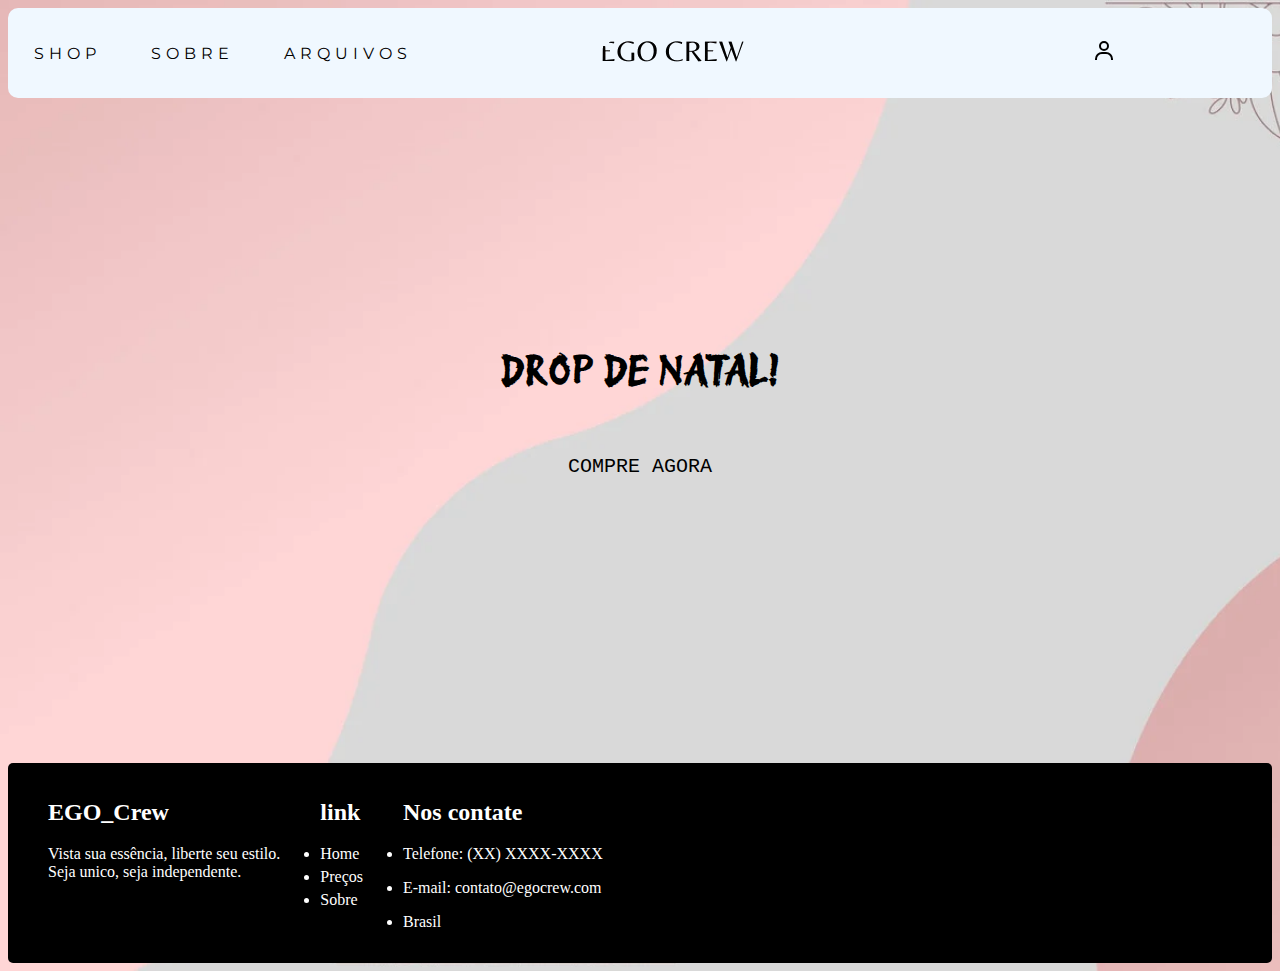
<file: index.html>
<!DOCTYPE html>
<html lang="pt-br">
<head>
    <meta charset="UTF-8">
    <meta name="viewport" content="width=device-width, initial-scale=1.0">
 
    <link rel="preconnect" href="https://fonts.googleapis.com">
<link rel="preconnect" href="https://fonts.gstatic.com" crossorigin>
<link href="https://fonts.googleapis.com/css2?family=Dancing+Script:wght@400..700&family=Montserrat:ital,wght@0,100..900;1,100..900&family=Protest+Revolution&display=swap" rel="stylesheet">
<link rel="stylesheet" href="assets/css/backstyle.css">
<link rel="stylesheet" href="assets/css/style.css">
<link rel="stylesheet" href="assets/css/style.css">  
<title>EGO CREW</title>
</head>
<body>
    <div class="fontemontserrat"></div>
    <header>
        <div class="header_body">
             <nav>
                <div class="menu">
                    <ul class="nav_list">
                    <li>
                        <a class="black" href="shop.html">SHOP</a>
                    </li>
                    <li>
                        <a class="black" href="sobre.html">SOBRE</a>
                    </li>
                    <li>
                        <a class="black" href="arquivos.html">ARQUIVOS</a>
                    </li>
                </ul>
                </div>
                    <div class="header_logo">
                        <a href="index.html">
                            <img src="assets/img/ego_logo.png" alt="">
                        </a>
                   
                    </div>
                    <div class="header_login">
                        <li>
                            <a href="login.html">
                                <img src="[data-uri]"/>
                            </a>
                        </li> 
                      </div>
                    </div>
                </div>
            </nav>
        </div>
    </header>
    <section>
        <div class="section_body">
            <br><b>DROP DE NATAL!</b>
            <a href="shop.html">
            <br><button class="button">
                COMPRE AGORA
            </button>
        </a>
           </div>
        </div>
    </section>
    <footer>
        <div class="container">
            <ul>
                <h2>EGO_Crew</h2>
                <p>Vista sua essência, liberte seu estilo.<br> 
                    Seja unico, seja independente.<br>
                </p>
                <div class="redes_sociais">
                    <i class='bx bxl-facebook-square' style='color:#ffffff'></i>
                    <i class='bx bxl-instagram' style='color:#ffffff'></i>  
                    <i class='bx bxl-twitter' style='color:#ffffff'></i>
                </div>
            </ul>
        
            <ul>
                <h2>link</h2>
                <li><a href="#">Home</a></li>
                <li><a href="shop.html">Preços</a></li>
                <li><a href="sobre.html">Sobre</a></li>
            </ul>
            <ul>
                <h2>Nos contate</h2>
              <li>
                <p>Telefone: (XX) XXXX-XXXX</p>
              </li>
              <li>
                <p>E-mail: contato@egocrew.com</p>
              </li>
              <li>
                <p>Brasil</p>
              </li>
            </ul>
        </div>
        </footer>
</body>
</html>
</file>
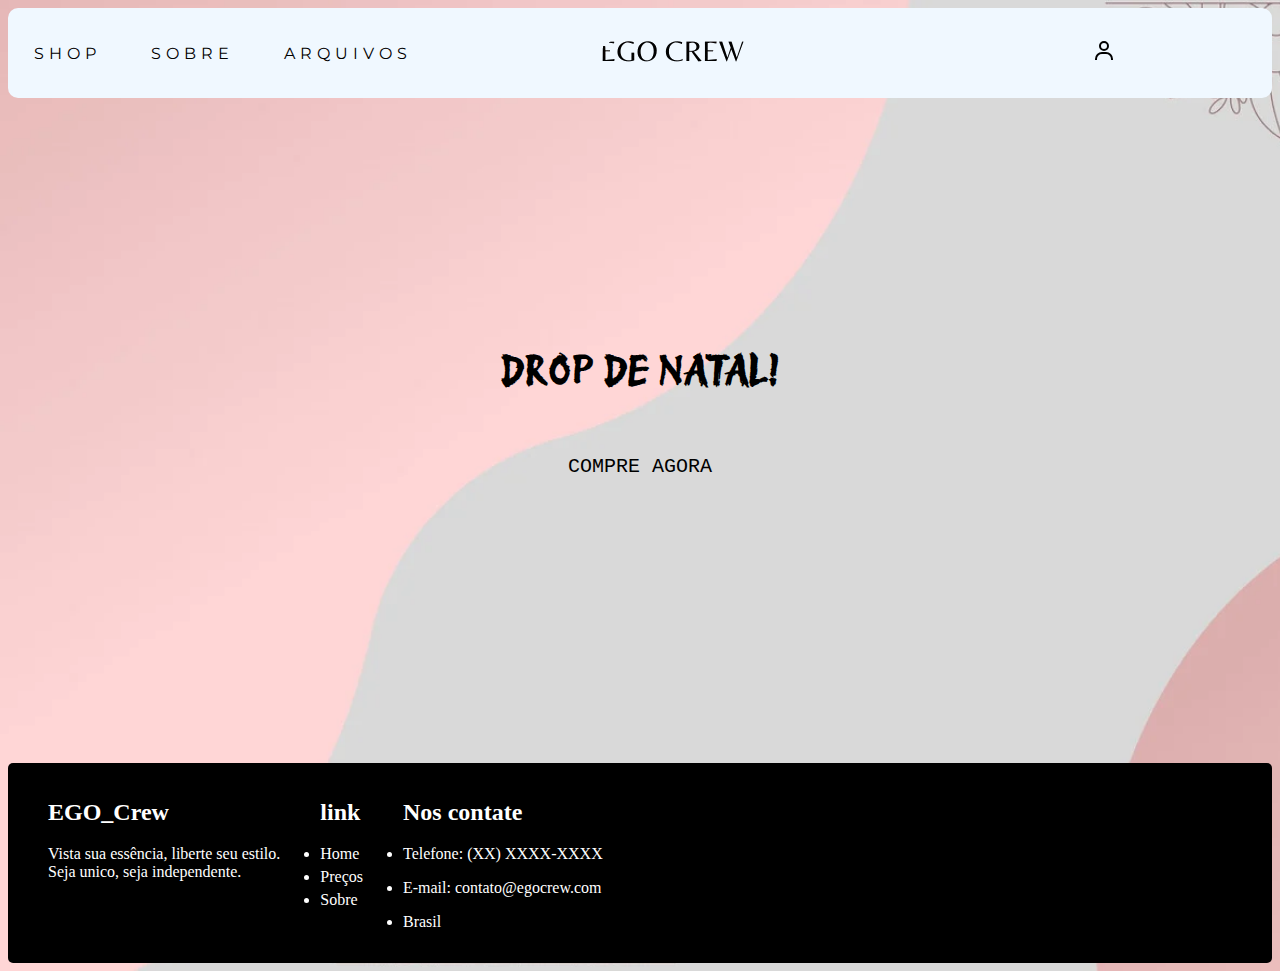
<file: assets/html/index.html>
<!DOCTYPE html>
<html lang="pt-br">
<head>
    <meta charset="UTF-8">
    <meta name="viewport" content="width=device-width, initial-scale=1.0">
    <link rel="stylesheet" href="/assets/css/style.css">
    <link rel="preconnect" href="https://fonts.googleapis.com">
<link rel="preconnect" href="https://fonts.gstatic.com" crossorigin>
<link href="https://fonts.googleapis.com/css2?family=Dancing+Script:wght@400..700&family=Montserrat:ital,wght@0,100..900;1,100..900&family=Protest+Revolution&display=swap" rel="stylesheet">
<link rel="stylesheet" href="/assets/css/backstyle.css">    
<title>EGO CREW</title>
</head>
<body>
    <div class="fontemontserrat"></div>
    <header>
        <div class="header_body">
             <nav>
                <div class="menu">
                    <ul class="nav_list">
                    <li>
                        <a class="black" href="shop.html">SHOP</a>
                    </li>
                    <li>
                        <a class="black" href="sobre.html">SOBRE</a>
                    </li>
                    <li>
                        <a class="black" href="arquivos.html">ARQUIVOS</a>
                    </li>
                </ul>
                </div>
                    <div class="header_logo">
                        <a href="index.html">
                            <img src="/assets/img/img_shop/ego_logo.png" alt="">
                        </a>
                   
                    </div>
                    <div class="header_login">
                        <li>
                            <a href="login.html">
                                <img src="[data-uri]"/>
                            </a>
                        </li> 
                      </div>
                    </div>
                </div>
            </nav>
        </div>
    </header>
    <section>
        <div class="section_body">
            <br><b>DROP DE NATAL!</b>
            <a href="/assets/html/shop.html">
            <br><button class="button">
                COMPRE AGORA
            </button>
        </a>
           </div>
        </div>
    </section>
    <footer>
        <div class="container">
            <ul>
                <h2>EGO_Crew</h2>
                <p>Vista sua essência, liberte seu estilo.<br> 
                    Seja unico, seja independente.<br>
                </p>
                <div class="redes_sociais">
                    <i class='bx bxl-facebook-square' style='color:#ffffff'></i>
                    <i class='bx bxl-instagram' style='color:#ffffff'></i>  
                    <i class='bx bxl-twitter' style='color:#ffffff'></i>
                </div>
            </ul>
        
            <ul>
                <h2>link</h2>
                <li><a href="/assets/html/index.html">Home</a></li>
                <li><a href="/assets/html/shop.html">Preços</a></li>
                <li><a href="/assets/html/sobre.html">Sobre</a></li>
            </ul>
            <ul>
                <h2>Nos contate</h2>
              <li>
                <p>Telefone: (XX) XXXX-XXXX</p>
              </li>
              <li>
                <p>E-mail: contato@egocrew.com</p>
              </li>
              <li>
                <p>Brasil</p>
              </li>
            </ul>
        </div>
        </footer>
</body>
</html>
</file>
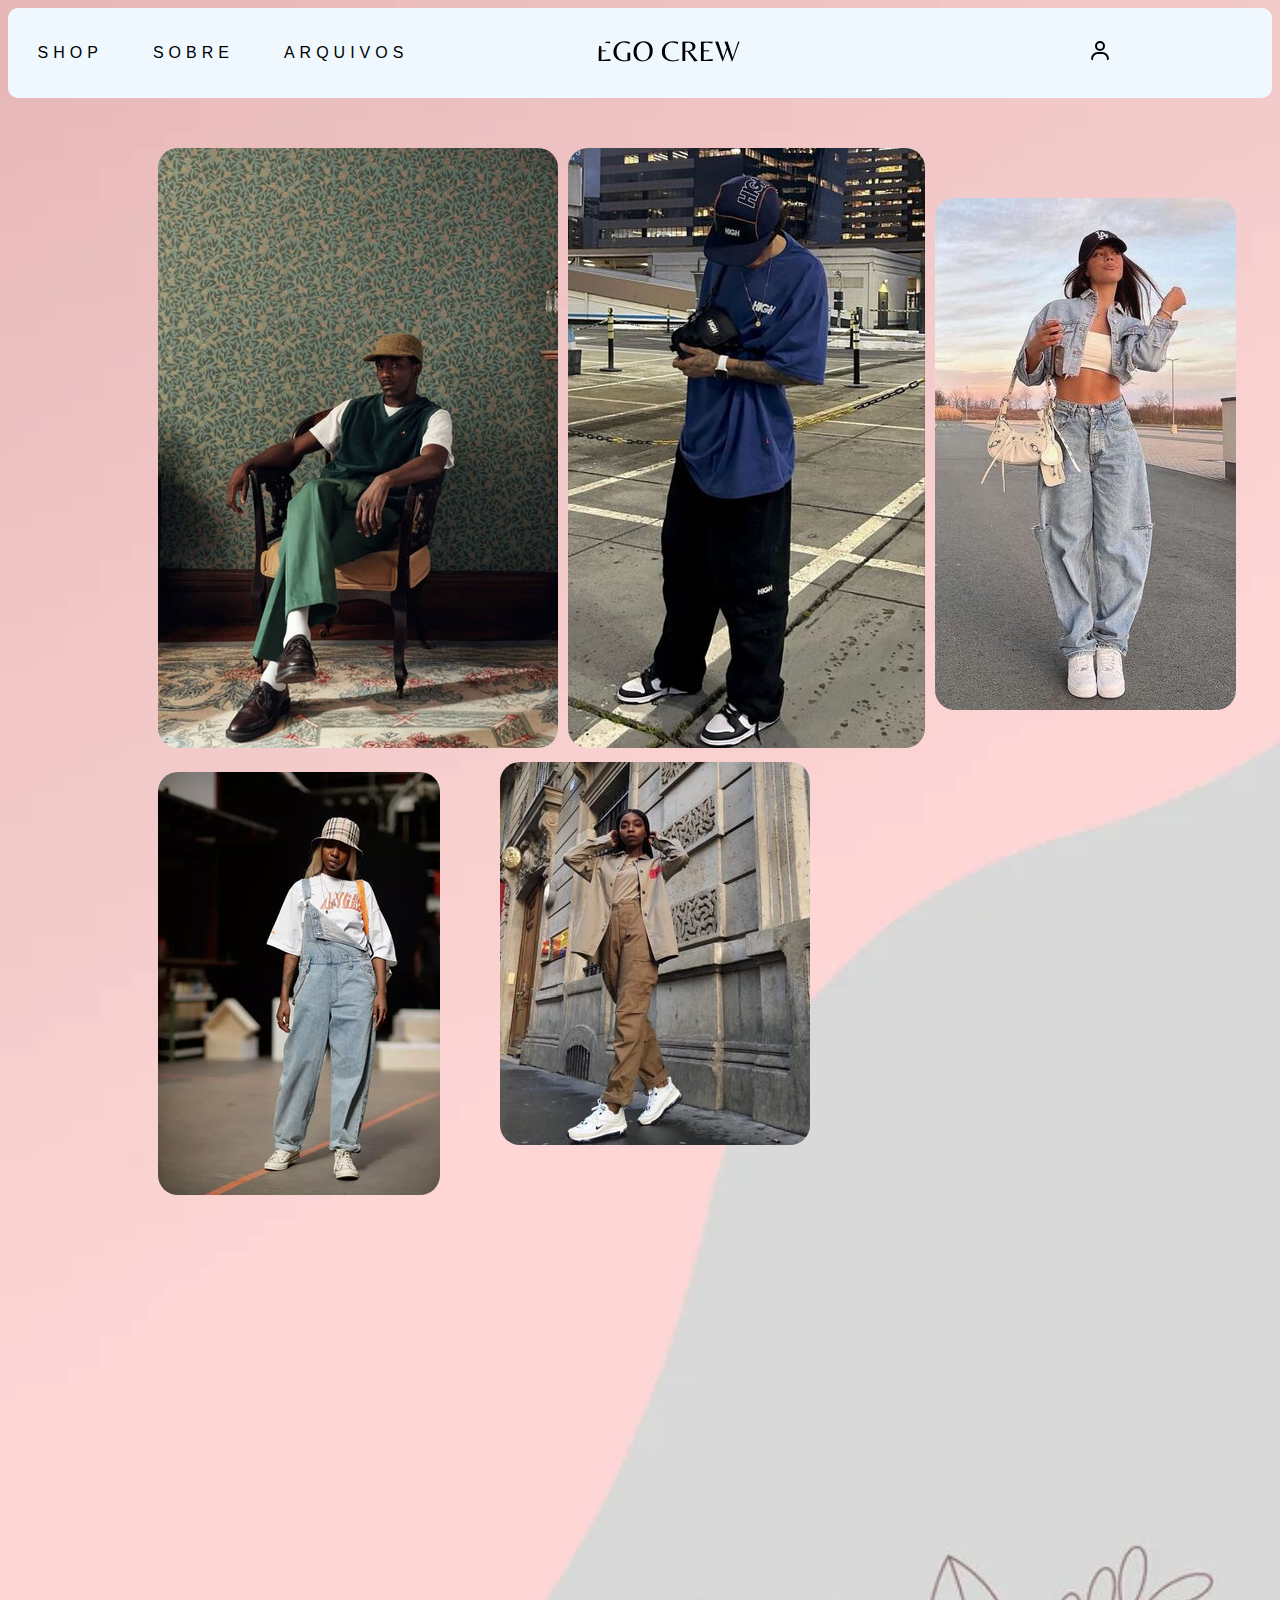
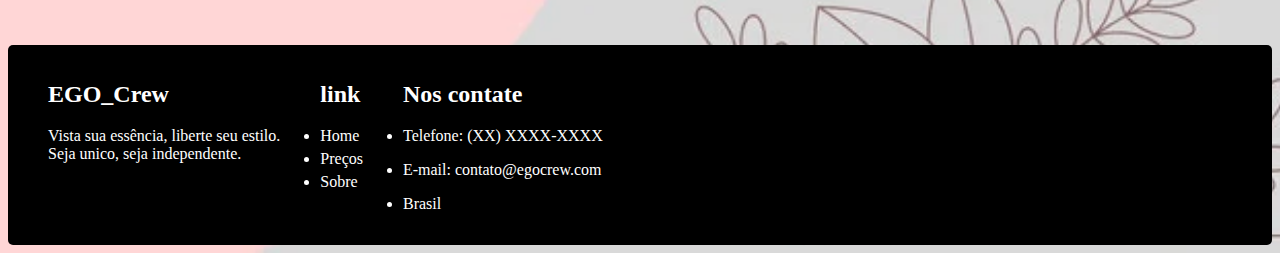
<file: arquivos.html>
<!DOCTYPE html>
<html lang="pt-br">
<head>
    <meta charset="UTF-8">
    <meta name="viewport" content="width=device-width, initial-scale=1.0">
    <title>Arquivos - EGO</title>
 <link rel="stylesheet" href="assets/css/personalizacao_sobre.css">
 <link rel="stylesheet" href="assets/css/style_arquivos.css">
 <link rel="stylesheet" href="assets/css/style.css">
    <link rel="preconnect" href="https://fonts.googleapis.com">
<link rel="preconnect" href="https://fonts.gstatic.com" crossorigin>
<link href="https://fonts.googleapis.com/css2?family=Bokor&display=swap" rel="stylesheet">
<link rel="stylesheet" href="assets/css/backstyle.css">
<link rel="stylesheet" href="assets/css/style.css"> 
<link rel="stylesheet" href="assets/css/backstyle.css">
</head>
<body>
    <div class="fontemontserrat"></div>
    <header>
        <div class="header_body">
             <nav>
                <div class="menu">
                    <ul class="nav_list">
                    <li>
                        <a class="black" href="shop.html">SHOP</a>
                    </li>
                    <li>
                        <a class="black" href="sobre.html">SOBRE</a>
                    </li>
                    <li>
                        <a class="black" href="arquivos.html">ARQUIVOS</a>
                    </li>
                </ul>
                </div>
                    <div class="header_logo">
                        <a href="index.html">
                            <img src="assets/img/ego_logo.png" alt="">
                        </a>
                   
                    </div>
                    <div class="header_login">
                        <li>
                            <a href="login.html">
                                <img src="[data-uri]"/>
                            </a>
                        </li>
                    </div>
                </div>
            </nav>
        </div>
    </header>
    <section>
        <div class="arquivos_img">  
            <li id="arquivos_modelo1">
                <div id="texto_um">EGO CREW "24 DROP</div> 
                <img src="assets/img/img_redimensionadas/modelo1.jpg" alt="Modelo 1">  
            </li>
            <li id="arquivos_modelo2">
                <div id="texto_dois">EGO CREW "24 DROP</div> 
                <img src="assets/img/img_redimensionadas/modelo2.jpg" alt="Modelo 2">
            </li>
            <li id="arquivos_modelo3">
                <div id="texto_tres">EGO CREW "24 DROP</div> 
                <img src="assets/img/img_redimensionadas/modelo7.jpg" alt="Modelo 3">
            </li>
            <li id="arquivos_modelo4">
                <div id="texto_quatro">EGO CREW "24 DROP</div> 
                <img src="assets/img/img_redimensionadas/modelo3.jpg" alt="Modelo 4">
            </li>
            <li id="arquivos_modelo5">
                <div id="texto_cinco">EGO CREW "24 DROP</div> 
                <img src="assets/img/img_redimensionadas/modelo4.jpeg" alt="Modelo 5">
            </li>
        </div>

    </section>
    <footer>
        <div class="container">
            <ul>
                <h2>EGO_Crew</h2>
                <p>Vista sua essência, liberte seu estilo.<br> 
                    Seja unico, seja independente.<br>
                </p>
                <div class="redes_sociais">
                    <i class='bx bxl-facebook-square' style='color:#ffffff'></i>
                    <i class='bx bxl-instagram' style='color:#ffffff'></i>  
                    <i class='bx bxl-twitter' style='color:#ffffff'></i>
                </div>
            </ul>
        
            <ul>
                <h2>link</h2>
                <li><a href="/index.html">Home</a></li>
                <li><a href="/shop.html">Preços</a></li>
                <li><a href="/sobre.html">Sobre</a></li>
            </ul>
            <ul>
                <h2>Nos contate</h2>
              <li>
                <p>Telefone: (XX) XXXX-XXXX</p>
              </li>
              <li>
                <p>E-mail: contato@egocrew.com</p>
              </li>
              <li>
                <p>Brasil</p>
              </li>
            </ul>
        </div>
        </footer>
   
</body>
</html>
</file>
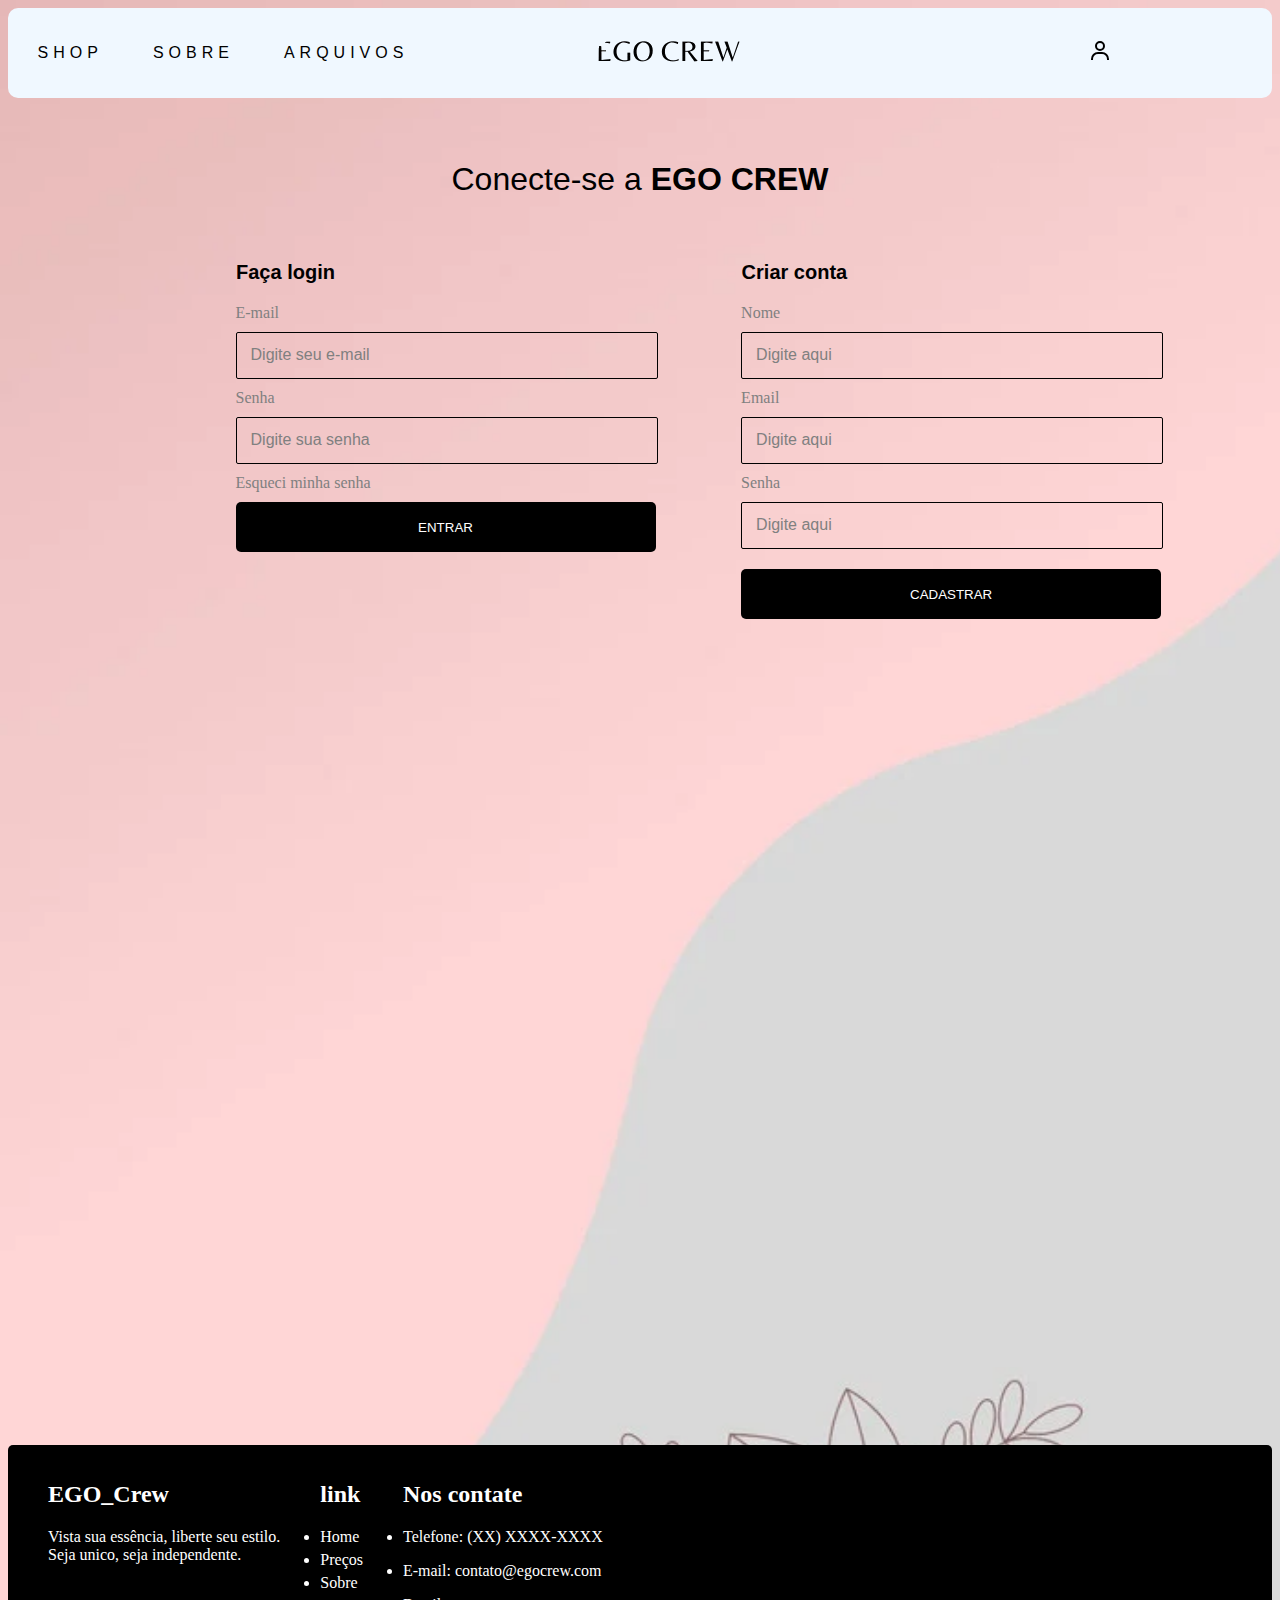
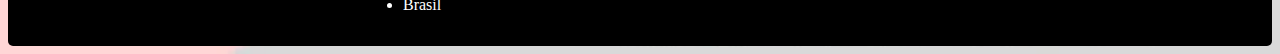
<file: login.html>
<!DOCTYPE html>
<html lang="pt-br">
<head>
    <meta charset="UTF-8">
    <meta name="viewport" content="width=device-width, initial-scale=1.0">
    <title>Entrar - EGO</title>
    <link rel="stylesheet" href="assets/css/backstyle.css">
    <link rel="stylesheet" href="assets/css/style.css">
    <link rel="stylesheet" href="assets/css/loginstyle.css">
</head>

<body>
    <div class="fontemontserrat"></div>
    <header>
        <div class="header_body">
            <nav>
                <div class="menu">
                    <ul class="nav_list">
                        <li>
                            <a class="black" href="shop.html">SHOP</a>
                        </li>
                        <li>
                            <a class="black" href="sobre.html">SOBRE</a>
                        </li>
                        <li>
                            <a class="black" href="arquivos.html">ARQUIVOS</a>
                        </li>
                    </ul>
                </div>
                <div class="header_logo">
                    <a href="index.html">
                        <img src="assets/img/ego_logo.png" alt="">
                    </a>

                </div>
                <div class="header_login">
                    <li>
                        <a href="login.html">
                            <img
                                src="[data-uri]" />
                        </a>
                    </li>
                </div>
        </div>
        </nav>
        </div>
    </header>
    <section>
        <div class="h2_text">
            <p>Conecte-se a <b>EGO CREW</b></p>
        </div>
        <div class="login_body">
            <div class="login_box">
                <p>Faça login</p>
                <form action="">
                    <!--E-mail Input-->
                    <label for="E-mail">E-mail</label>
                    <input type="email" placeholder="Digite seu e-mail" required id="e-mail">
                    <!--Password Input-->
                    <label for="password">Senha</label>
                    <input type="password" placeholder="Digite sua senha" required id="password">
                    <div class="forgot_password">
                        <a href="#">Esqueci minha senha</a>
                    </div>
                    <!--Button-->
                    <div class="login_button">
                        <button>
                            ENTRAR
                        </button>
                    </div>
                </form>
            </div>
        </div>
        <div class="register_body">
            <div class="register_box">
                <p>Criar conta</p>
                <div class="register_name">
                    <label for="Name">Nome</label>
                    <input type="text" placeholder="Digite aqui" required id="Name">
                </div>
                <div class="register_email_password">
                    <label for="Email">Email</label>
                    <input type="email" placeholder="Digite aqui" required id="Email">
                    <label for="password">Senha</label>
                    <input type="password" placeholder="Digite aqui" required id="password">
                </div>
                <div class="register_button">
                    <button>
                        CADASTRAR
                    </button>
                </div>
            </div>
        </div>
    </section>
    <footer>
        <div class="container">
            <ul>
                <h2>EGO_Crew</h2>
                <p>Vista sua essência, liberte seu estilo.<br> 
                    Seja unico, seja independente.<br>
                </p>
                <div class="redes_sociais">
                    <i class='bx bxl-facebook-square' style='color:#ffffff'></i>
                    <i class='bx bxl-instagram' style='color:#ffffff'></i>  
                    <i class='bx bxl-twitter' style='color:#ffffff'></i>
                </div>
            </ul>
        
            <ul>
                <h2>link</h2>
                <li><a href="/index.html">Home</a></li>
                <li><a href="/shop.html">Preços</a></li>
                <li><a href="/sobre.html">Sobre</a></li>
            </ul>
            <ul>
                <h2>Nos contate</h2>
              <li>
                <p>Telefone: (XX) XXXX-XXXX</p>
              </li>
              <li>
                <p>E-mail: contato@egocrew.com</p>
              </li>
              <li>
                <p>Brasil</p>
              </li>
            </ul>
        </div>
        </footer>
   
</body>

</html>
</file>
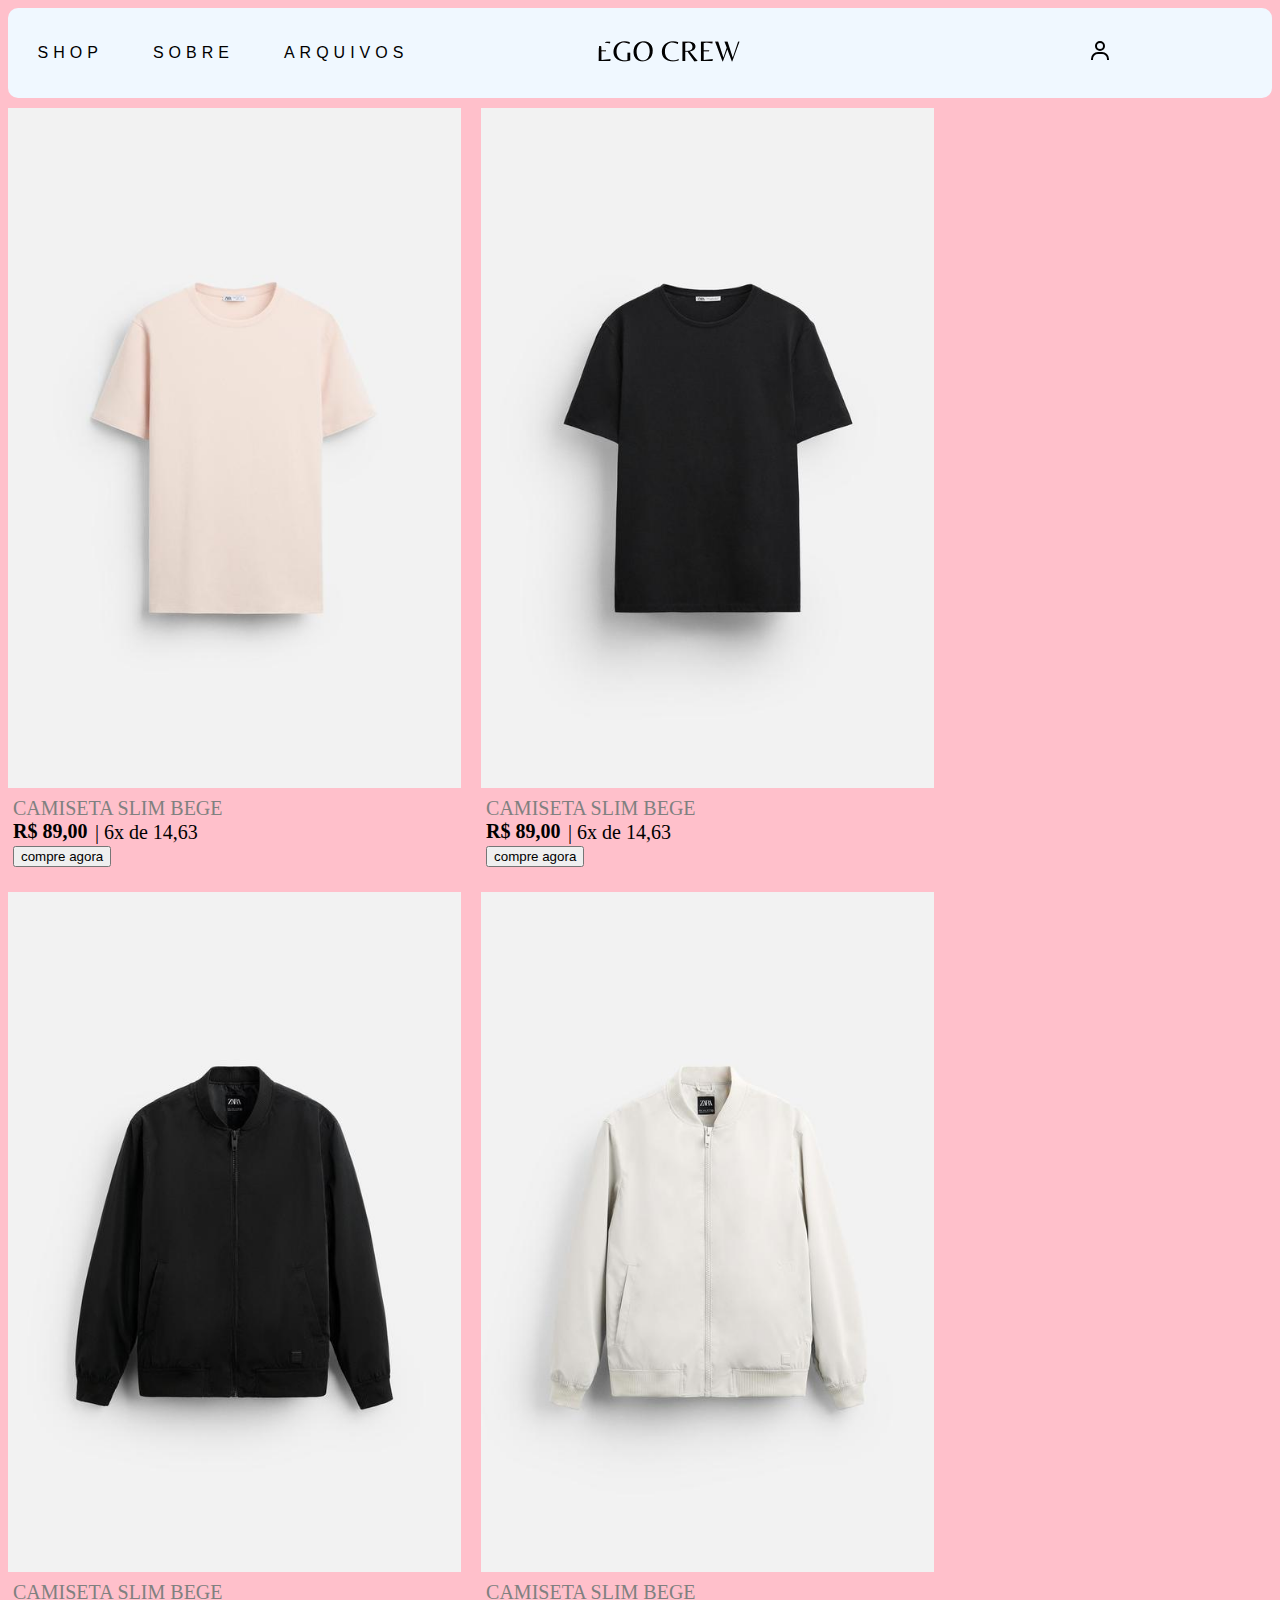
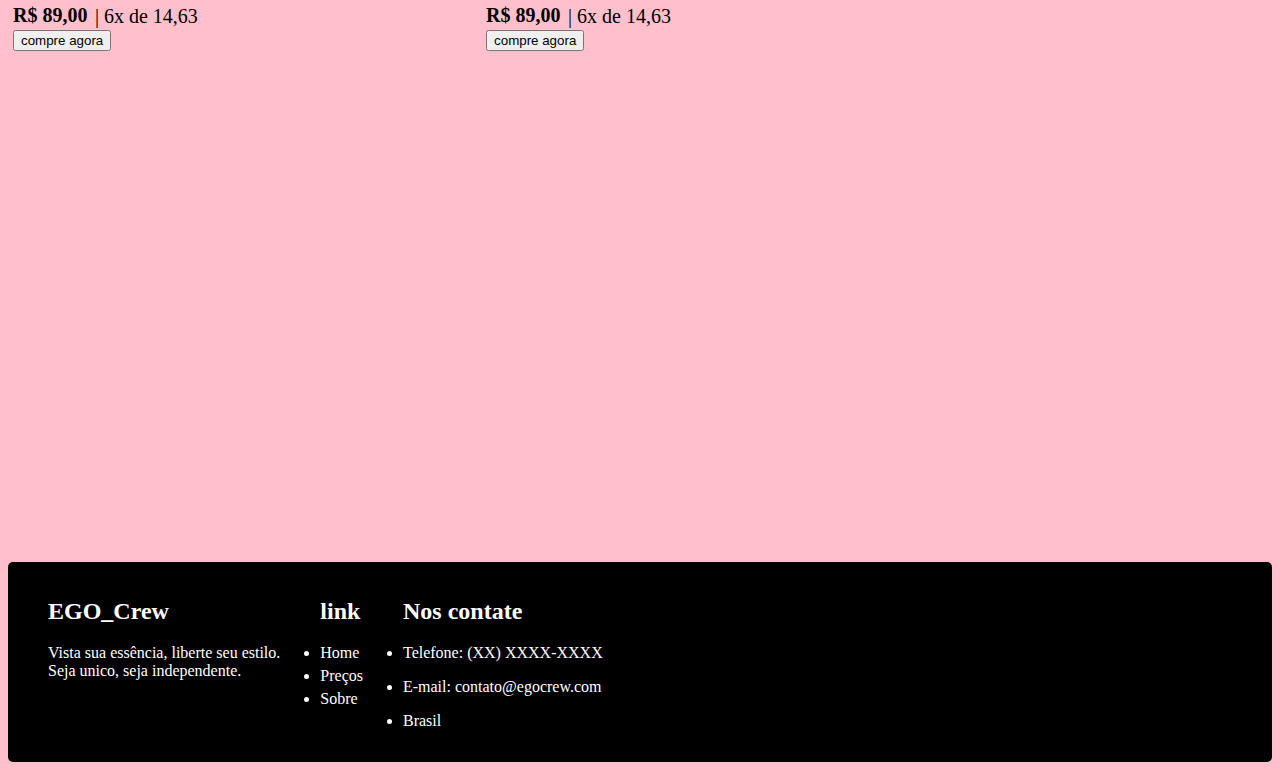
<file: shop.html>
<!DOCTYPE html>
<html lang="pt-br">

<head>
    <meta charset="UTF-8">
    <meta name="viewport" content="width=device-width, initial-scale=1.0">
    <title>SHOP - EGO </title>
    <link rel="stylesheet" href="assets/css/style.css">
    <link rel="stylesheet" href="assets/css/shopstyle.css">
    <script src="script.js"></script>
</head>
<body>
    <div class="fontemontserrat"></div>
    <header>
        <div class="header_body">
             <nav>
                <div class="menu">
                    <ul class="nav_list">
                    <li>
                        <a class="black" href="shop.html">SHOP</a>
                    </li>
                    <li>
                        <a class="black" href="sobre.html">SOBRE</a>
                    </li>
                    <li>
                        <a class="black" href="arquivos.html">ARQUIVOS</a>
                    </li>
                </ul>
                </div>
                    <div class="header_logo">
                        <a href="index.html">
                            <img src="assets/img/ego_logo.png" alt="">
                        </a>
                   
                    </div>
                    <div class="header_login">
                        <li>
                            <a href="login.html">
                                <img src="[data-uri]"/>
                            </a>
                        </li>
                    </div>
                </div>
            </nav>
        </div>
    </header>
    <section>
        <div class="shop_body">
            <div class="shop_shirt">
                <a href="shop.html"><img src="assets/img/img_shop/camiseta1bege.jpg" alt="#"></a>
                <div class="shirt_information">
                    <a href="">CAMISETA SLIM BEGE</a><br>
                    
                    <B id="juros">R$ 89,00  </B>
                    <br><button onclick="erro()">compre agora</button>
                </div>
            </div>
            <div class="shop_shirt">
                <a href="shop.html"><img src="assets/img/img_shop/camiseta1preta.jpg" alt="#"></a>
                <div class="shirt_information">
                    <a href="">CAMISETA SLIM BEGE</a><br>
                    <B id="juros">R$ 89,00  </B>
                    <br><button onclick="erro()">compre agora</button>
                </div>
            </div>
            <div class="shop_shirt">
                <a href="shop.html"><img src="assets/img/img_shop/casaco1preto.jpg" alt="#"></a>
                <div class="shirt_information">
                    <a href="">CAMISETA SLIM BEGE</a><br>
                    <B id="juros">R$ 89,00  </B>
                    <br><button onclick="erro()">compre agora</button>
                </div>
            </div>
            <div class="shop_shirt">
                <a href="shop.html"><img src="assets/img/img_shop/casaco1branco.jpg" alt="#"></a>
                <div class="shirt_information">
                    <a href="">CAMISETA SLIM BEGE</a><br>
                    <B id="juros">R$ 89,00  </B>
                    <br><button onclick="erro()">compre agora</button>
                </div>
            </div>
        </div>

    </section>

    <footer>
        <div class="container">
            <ul>
                <h2>EGO_Crew</h2>
                <p>Vista sua essência, liberte seu estilo.<br> 
                    Seja unico, seja independente.<br>
                </p>
                <div class="redes_sociais">
                    <i class='bx bxl-facebook-square' style='color:#ffffff'></i>
                    <i class='bx bxl-instagram' style='color:#ffffff'></i>  
                    <i class='bx bxl-twitter' style='color:#ffffff'></i>
                </div>
            </ul>
        
            <ul>
                <h2>link</h2>
                <li><a href="/index.html">Home</a></li>
                <li><a href="/shop.html">Preços</a></li>
                <li><a href="/sobre.html">Sobre</a></li>
            </ul>
            <ul>
                <h2>Nos contate</h2>
              <li>
                <p>Telefone: (XX) XXXX-XXXX</p>
              </li>
              <li>
                <p>E-mail: contato@egocrew.com</p>
              </li>
              <li>
                <p>Brasil</p>
              </li>
            </ul>
        </div>
        </footer>
</file>
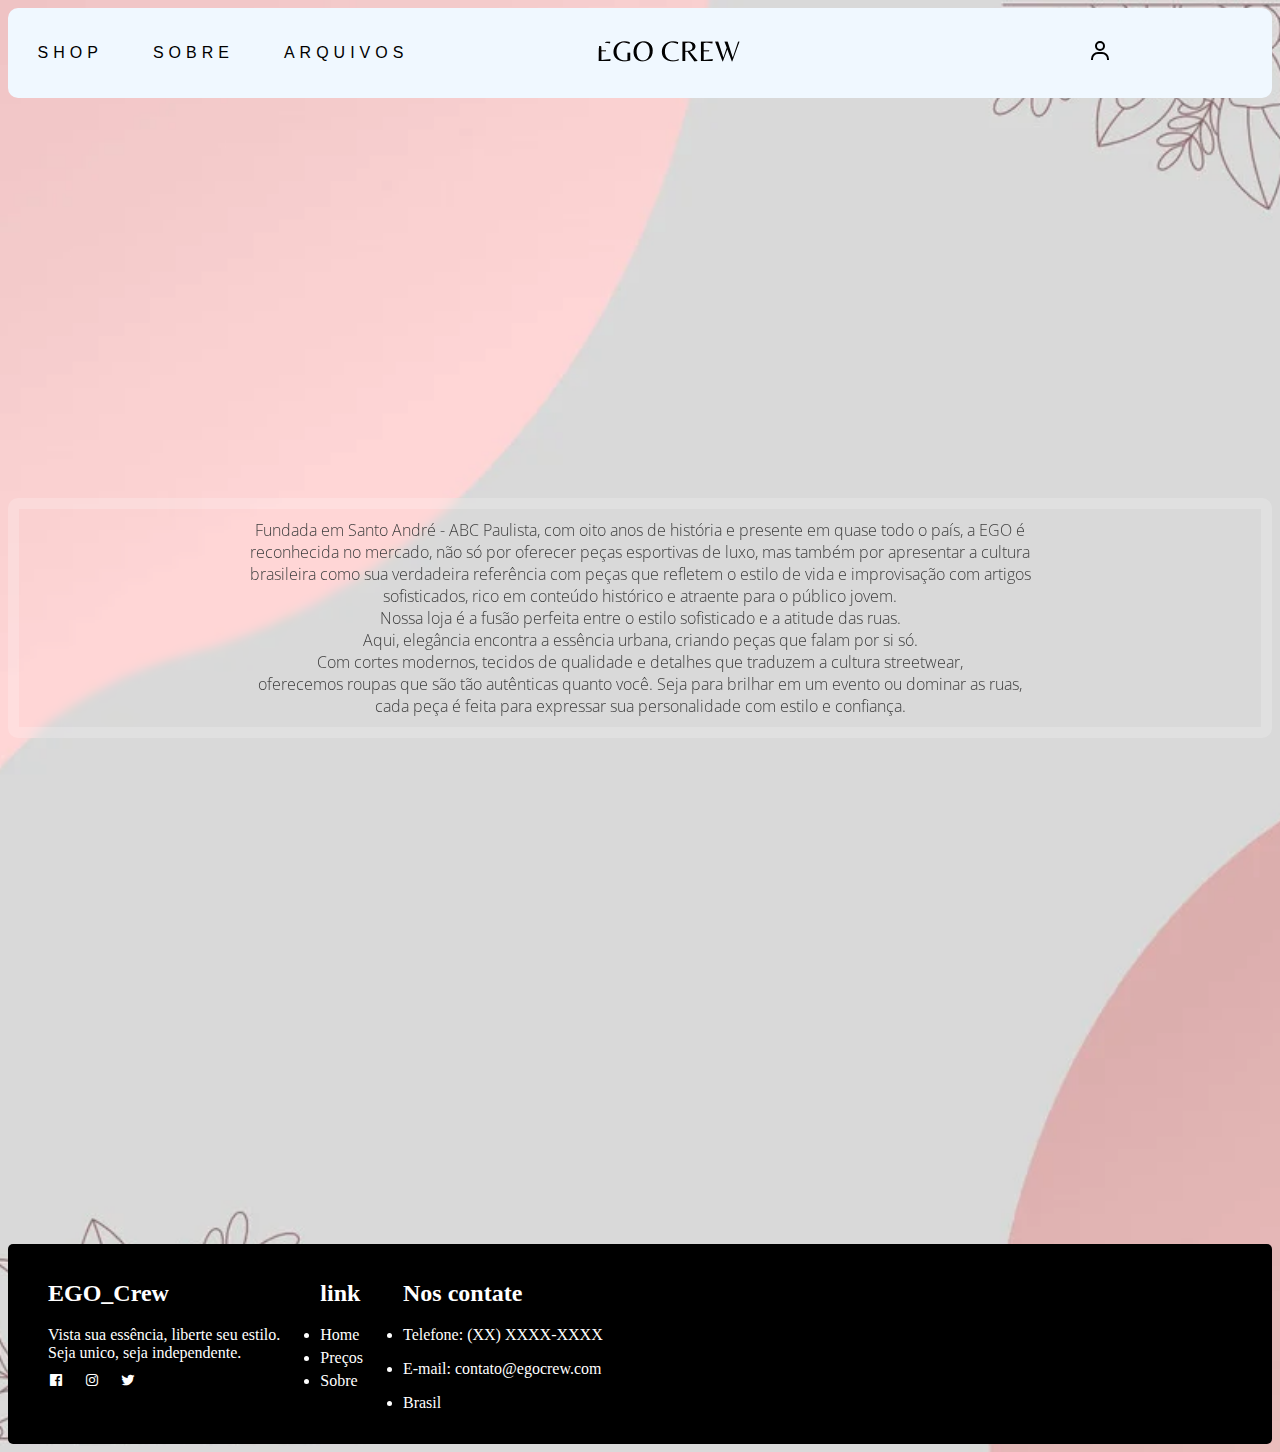
<file: sobre.html>
<!DOCTYPE html>
<html lang="en">
<head>
    <meta charset="UTF-8">
    <meta name="viewport" content="width=device-width, initial-scale=1.0">
    <title>Sobre a EGO</title>
 
<link rel="preconnect" href="https://fonts.gstatic.com" crossorigin>
<link href="https://fonts.googleapis.com/css2?family=Open+Sans:ital,wght@0,300..800;1,300..800&display=swap" rel="stylesheet">
<link href='https://unpkg.com/boxicons@2.1.4/css/boxicons.min.css' rel='stylesheet'>
<link rel="stylesheet" href="assets/css/backstyle.css">
<link rel="stylesheet" href="assets/css/style.css">
<link rel="stylesheet" href="assets/css/personalizacao_sobre.css"> 
</head>
<body>
    <div class="fontemontserrat"></div>
    <header>
        <div class="header_body">
             <nav>
                <div class="menu">
                    <ul class="nav_list">
                    <li>
                        <a class="black" href="shop.html">SHOP</a>
                    </li>
                    <li>
                        <a class="black" href="sobre.html">SOBRE</a>
                    </li>
                    <li>
                        <a class="black" href="arquivos.html">ARQUIVOS</a>
                    </li>
                </ul>
                </div>
                    <div class="header_logo">
                        <a href="index.html">
                            <img src="assets/img/ego_logo.png" alt="">
                        </a>
                   
                    </div>
                    <div class="header_login">
                        <li>
                            <a href="login.html">
                                <img src="[data-uri]"/>
                            </a>
                        </li>
                    </div>
                </div>
            </nav>
        </div>
    </header>
    <section>
    </section>
        <section>
            <p class="texto_sobre">

                Fundada em Santo André - ABC Paulista, com oito anos de história e presente em quase todo o país, a EGO é <br>
                reconhecida no mercado, não só por oferecer peças esportivas de luxo, mas também por apresentar a cultura <br> 
                brasileira como sua verdadeira referência com peças que refletem o estilo de vida e improvisação com artigos <br>
                sofisticados, rico em conteúdo histórico e atraente para o público jovem.<br>
                Nossa loja é a fusão perfeita entre o estilo sofisticado e a atitude das ruas.<br>
                Aqui, elegância encontra a essência urbana, criando peças que falam por si só.<br>
                Com cortes modernos, tecidos de qualidade e detalhes que traduzem a cultura streetwear,<br>
                oferecemos roupas que são tão autênticas quanto você. Seja para brilhar em um evento ou dominar as ruas,<br>
                cada peça é feita para expressar sua personalidade com estilo e confiança.<br> 
        </div>
        </section>
        <footer>
            <div class="container">
                <ul>
                    <h2>EGO_Crew</h2>
                    <p>Vista sua essência, liberte seu estilo.<br> 
                        Seja unico, seja independente.<br>
                    </p>
                    <div class="redes_sociais">
                        <i class='bx bxl-facebook-square' style='color:#ffffff'></i>
                        <i class='bx bxl-instagram' style='color:#ffffff'></i>  
                        <i class='bx bxl-twitter' style='color:#ffffff'></i>
                    </div>
                </ul>
            
                <ul>
                    <h2>link</h2>
                    <li><a href="#">Home</a></li>
                    <li><a href="#">Preços</a></li>
                    <li><a href="sobre.html">Sobre</a></li>
                </ul>
               
                <ul>
                    <h2>Nos contate</h2>
                  <li>
                    <p>Telefone: (XX) XXXX-XXXX</p>
                  </li>
                  <li>
                    <p>E-mail: contato@egocrew.com</p>
                  </li>
                  <li>
                    <p>Brasil</p>
                  </li>
                </ul>
            </div>
            </footer>
</body>
</html>
</file>
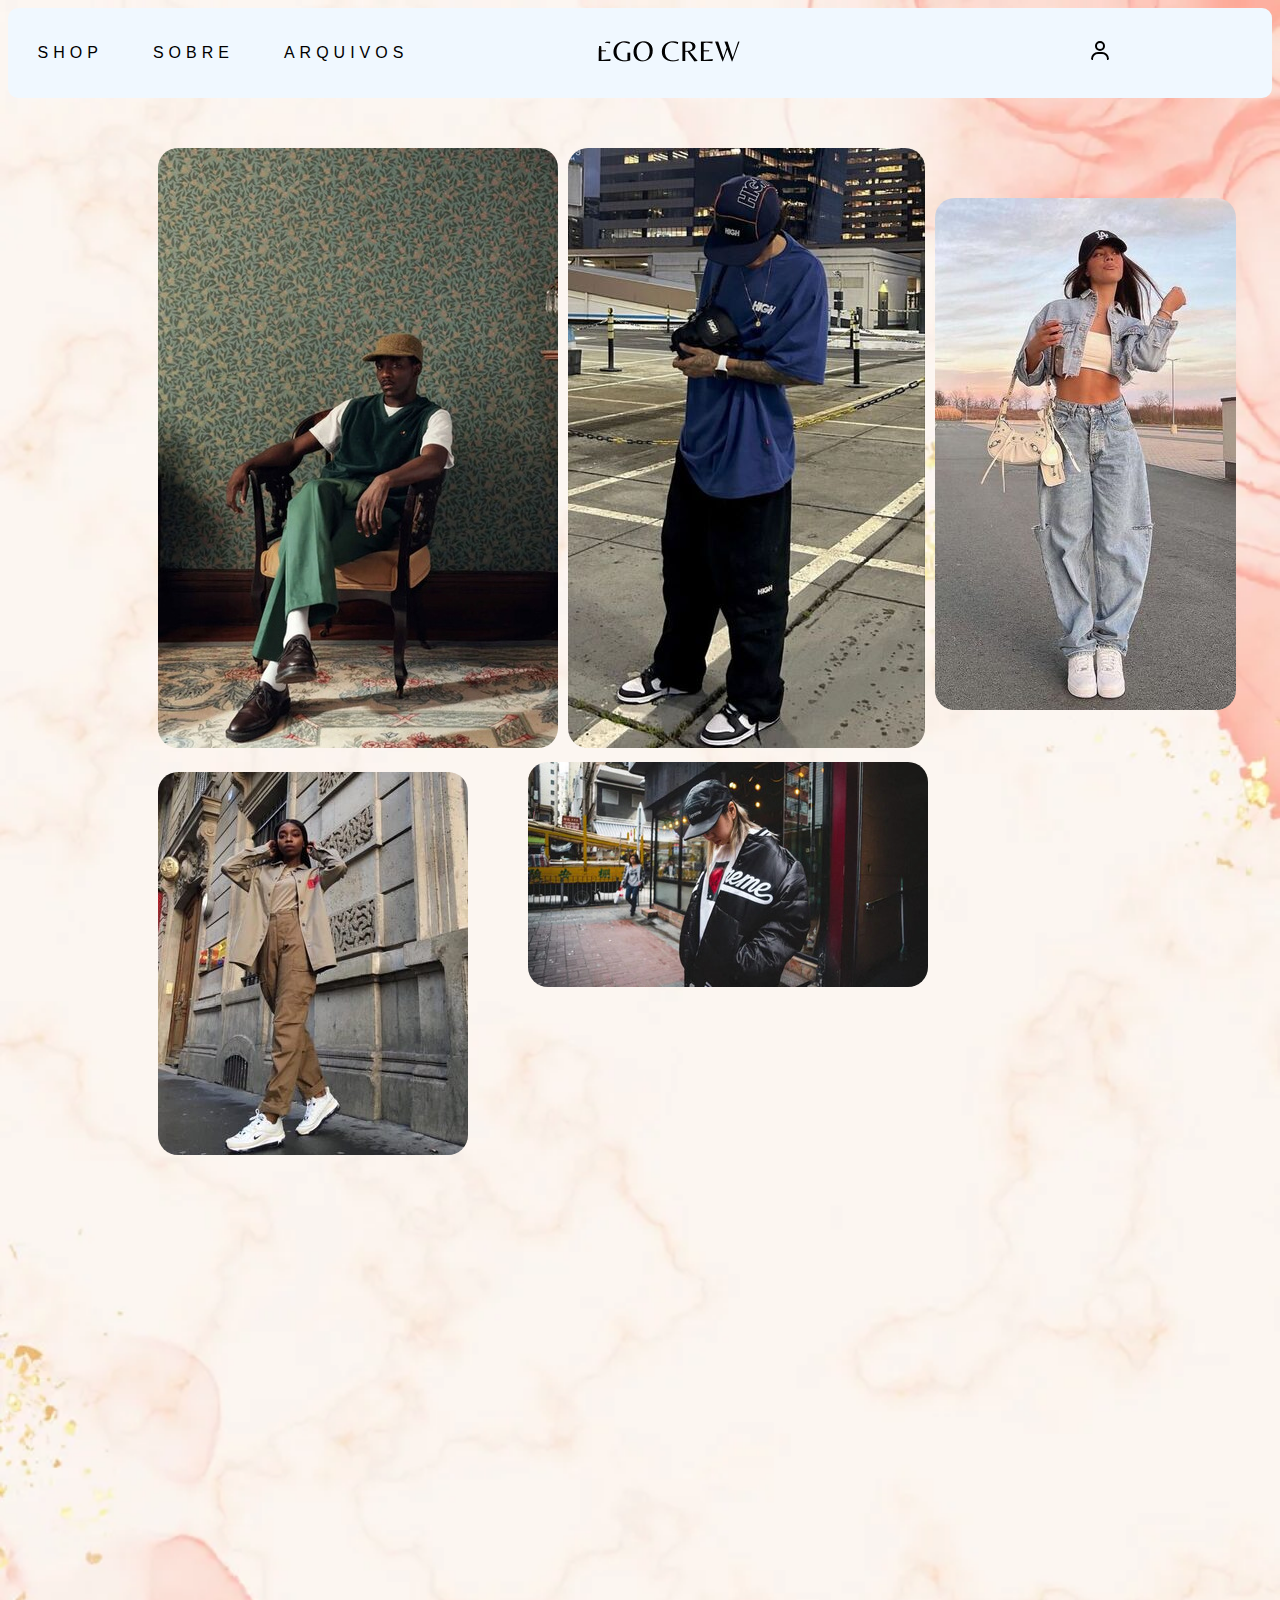
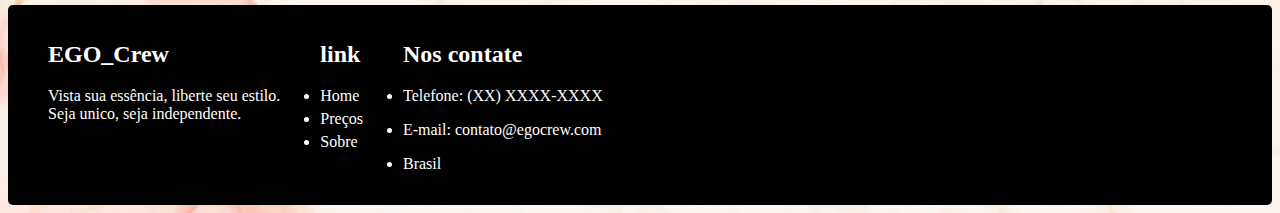
<file: assets/html/arquivos.html>
<!DOCTYPE html>
<html lang="pt-br">
<head>
    <meta charset="UTF-8">
    <meta name="viewport" content="width=device-width, initial-scale=1.0">
    <title>Arquivos - EGO</title>
    <link rel="stylesheet" href="/assets/css/style.css">
    <link rel="stylesheet" href="/assets/css/style_arquivos.css">
    <link rel="preconnect" href="https://fonts.googleapis.com">
<link rel="preconnect" href="https://fonts.gstatic.com" crossorigin>
<link href="https://fonts.googleapis.com/css2?family=Bokor&display=swap" rel="stylesheet">
</head>
<body>
    <div class="fontemontserrat"></div>
    <header>
        <div class="header_body">
             <nav>
                <div class="menu">
                    <ul class="nav_list">
                    <li>
                        <a class="black" href="shop.html">SHOP</a>
                    </li>
                    <li>
                        <a class="black" href="sobre.html">SOBRE</a>
                    </li>
                    <li>
                        <a class="black" href="arquivos.html">ARQUIVOS</a>
                    </li>
                </ul>
                </div>
                    <div class="header_logo">
                        <a href="index.html">
                            <img src="/assets/img/img_shop/ego_logo.png" alt="">
                        </a>
                   
                    </div>
                    <div class="header_login">
                        <li>
                            <a href="login.html">
                                <img src="[data-uri]"/>
                            </a>
                        </li>
                    </div>
                </div>
            </nav>
        </div>
    </header>
    <section>
        <div class="arquivos_img">  
            <li id="arquivos_modelo1">
                <div id="texto_um">EGO CREW "24 DROP</div> 
                <img src="/assets/img/img_redimensionadas/modelo1.jpg" alt="Modelo 1">  
            </li>
            <li id="arquivos_modelo2">
                <div id="texto_dois">EGO CREW "24 DROP</div> 
                <img src="/assets/img/img_redimensionadas/modelo2.jpg" alt="Modelo 2">
            </li>
            <li id="arquivos_modelo3">
                <div id="texto_tres">EGO CREW "24 DROP</div> 
                <img src="/assets/img/img_redimensionadas/modelo7.jpg" alt="Modelo 3">
            </li>
            <li id="arquivos_modelo4">
                <div id="texto_quatro">EGO CREW "24 DROP</div> 
                <img src="/assets/img/img_redimensionadas/modelo4.jpeg" alt="Modelo 4">
            </li>
            <li id="arquivos_modelo5">
                <div id="texto_cinco">EGO CREW "24 DROP</div> 
                <img src="/assets/img/img_redimensionadas/modelo5.jpg" alt="Modelo 5">
            </li>
        </div>

    </section>
    <footer>
        <div class="container">
            <ul>
                <h2>EGO_Crew</h2>
                <p>Vista sua essência, liberte seu estilo.<br> 
                    Seja unico, seja independente.<br>
                </p>
                <div class="redes_sociais">
                    <i class='bx bxl-facebook-square' style='color:#ffffff'></i>
                    <i class='bx bxl-instagram' style='color:#ffffff'></i>  
                    <i class='bx bxl-twitter' style='color:#ffffff'></i>
                </div>
            </ul>
        
            <ul>
                <h2>link</h2>
                <li><a href="/assets/html/index.html">Home</a></li>
                <li><a href="/assets/html/shop.html">Preços</a></li>
                <li><a href="/assets/html/sobre.html">Sobre</a></li>
            </ul>
            <ul>
                <h2>Nos contate</h2>
              <li>
                <p>Telefone: (XX) XXXX-XXXX</p>
              </li>
              <li>
                <p>E-mail: contato@egocrew.com</p>
              </li>
              <li>
                <p>Brasil</p>
              </li>
            </ul>
        </div>
        </footer>
   
</body>
</html>
</file>
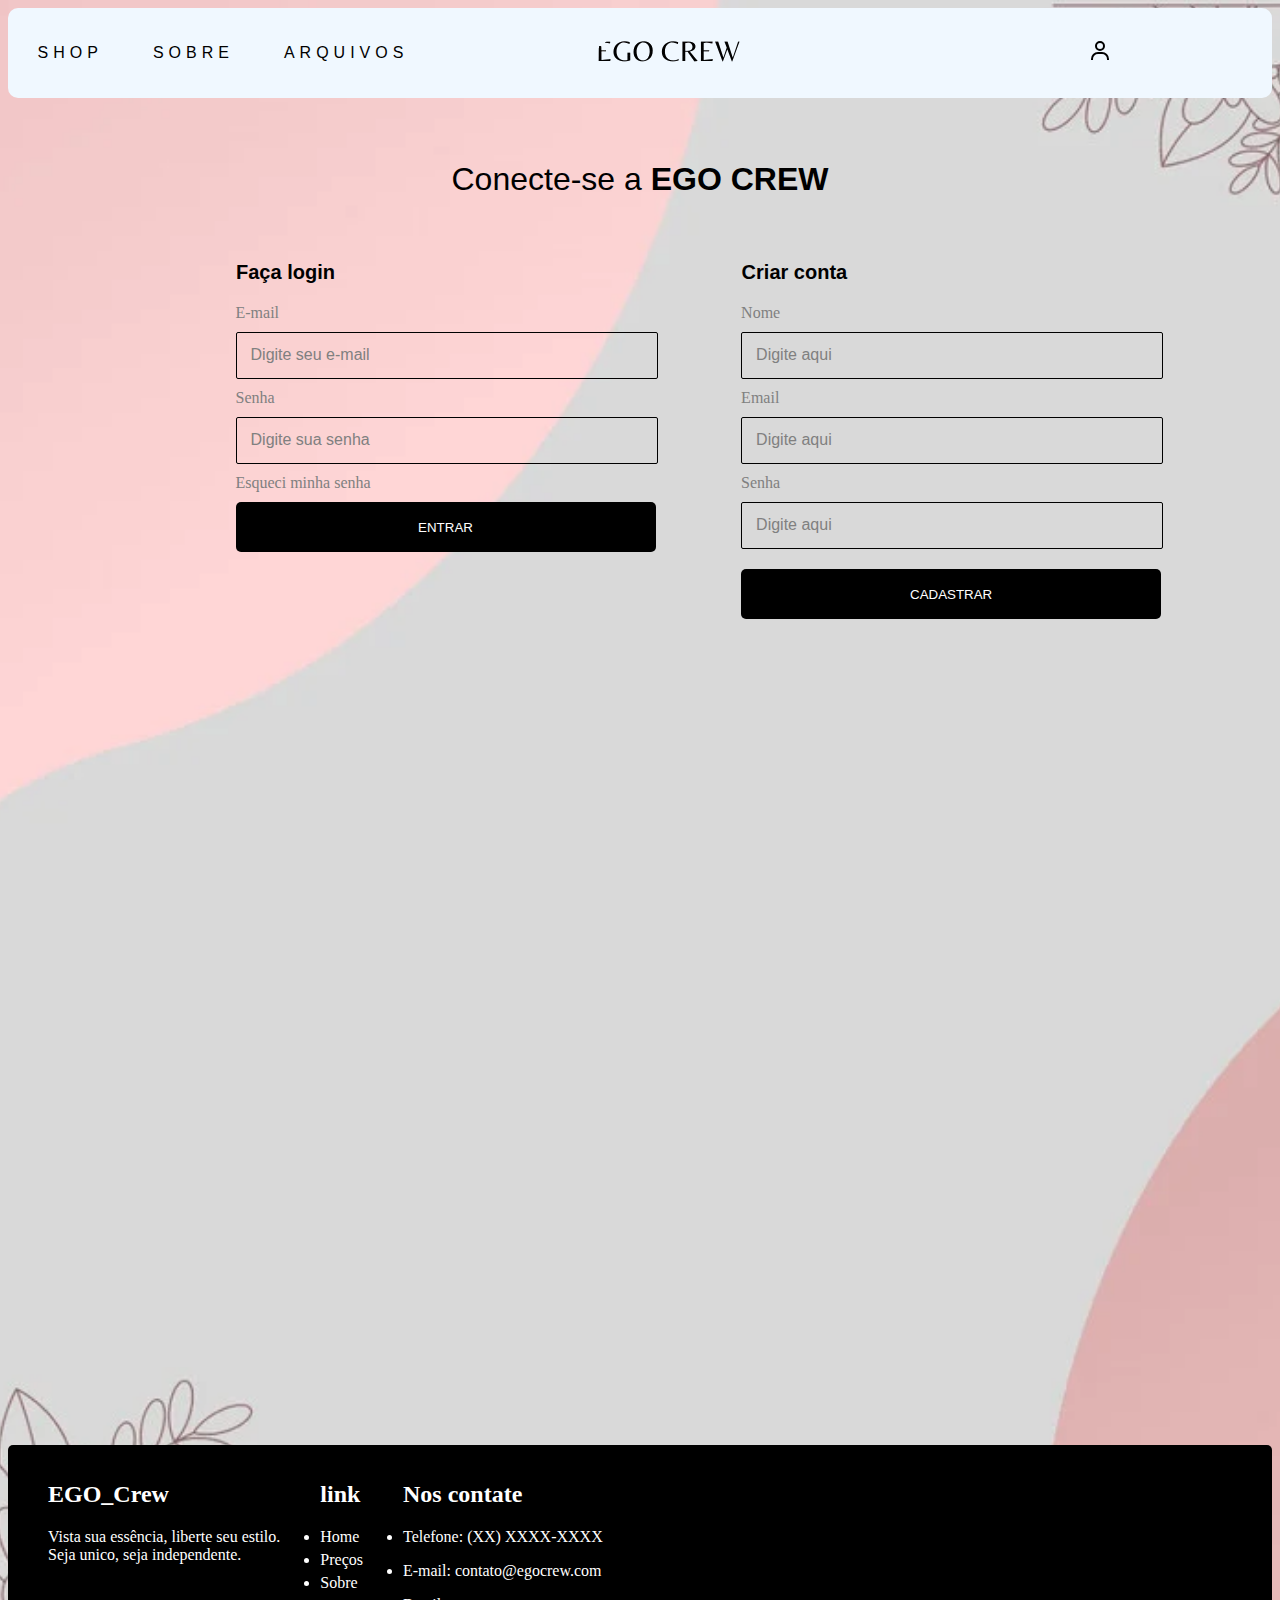
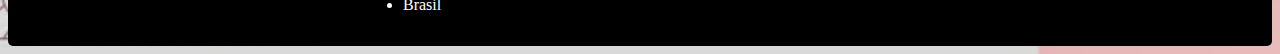
<file: assets/html/login.html>
<!DOCTYPE html>
<html lang="pt-br">
<head>
    <meta charset="UTF-8">
    <meta name="viewport" content="width=device-width, initial-scale=1.0">
    <title>Entrar - EGO</title>
    <link rel="stylesheet" href="/assets/css/loginstyle.css">
    <link rel="stylesheet" href="/assets/css/style.css">
    <link rel="stylesheet" href="/assets/css/personalizacao_sobre.css">
</head>

<body>
    <div class="fontemontserrat"></div>
    <header>
        <div class="header_body">
            <nav>
                <div class="menu">
                    <ul class="nav_list">
                        <li>
                            <a class="black" href="shop.html">SHOP</a>
                        </li>
                        <li>
                            <a class="black" href="sobre.html">SOBRE</a>
                        </li>
                        <li>
                            <a class="black" href="arquivos.html">ARQUIVOS</a>
                        </li>
                    </ul>
                </div>
                <div class="header_logo">
                    <a href="index.html">
                        <img src="/assets/img/img_shop/ego_logo.png" alt="">
                    </a>

                </div>
                <div class="header_login">
                    <li>
                        <a href="login.html">
                            <img
                                src="[data-uri]" />
                        </a>
                    </li>
                </div>
        </div>
        </nav>
        </div>
    </header>
    <section>
        <div class="h2_text">
            <p>Conecte-se a <b>EGO CREW</b></p>
        </div>
        <div class="login_body">
            <div class="login_box">
                <p>Faça login</p>
                <form action="">
                    <!--E-mail Input-->
                    <label for="E-mail">E-mail</label>
                    <input type="email" placeholder="Digite seu e-mail" required id="e-mail">
                    <!--Password Input-->
                    <label for="password">Senha</label>
                    <input type="password" placeholder="Digite sua senha" required id="password">
                    <div class="forgot_password">
                        <a href="#">Esqueci minha senha</a>
                    </div>
                    <!--Button-->
                    <div class="login_button">
                        <button>
                            ENTRAR
                        </button>
                    </div>
                </form>
            </div>
        </div>
        <div class="register_body">
            <div class="register_box">
                <p>Criar conta</p>
                <div class="register_name">
                    <label for="Name">Nome</label>
                    <input type="text" placeholder="Digite aqui" required id="Name">
                </div>
                <div class="register_email_password">
                    <label for="Email">Email</label>
                    <input type="email" placeholder="Digite aqui" required id="Email">
                    <label for="password">Senha</label>
                    <input type="password" placeholder="Digite aqui" required id="password">
                </div>
                <div class="register_button">
                    <button>
                        CADASTRAR
                    </button>
                </div>
            </div>
        </div>
    </section>
    <footer>
        <div class="container">
            <ul>
                <h2>EGO_Crew</h2>
                <p>Vista sua essência, liberte seu estilo.<br> 
                    Seja unico, seja independente.<br>
                </p>
                <div class="redes_sociais">
                    <i class='bx bxl-facebook-square' style='color:#ffffff'></i>
                    <i class='bx bxl-instagram' style='color:#ffffff'></i>  
                    <i class='bx bxl-twitter' style='color:#ffffff'></i>
                </div>
            </ul>
        
            <ul>
                <h2>link</h2>
                <li><a href="/assets/html/index.html">Home</a></li>
                <li><a href="/assets/html/shop.html">Preços</a></li>
                <li><a href="/assets/html/sobre.html">Sobre</a></li>
            </ul>
            <ul>
                <h2>Nos contate</h2>
              <li>
                <p>Telefone: (XX) XXXX-XXXX</p>
              </li>
              <li>
                <p>E-mail: contato@egocrew.com</p>
              </li>
              <li>
                <p>Brasil</p>
              </li>
            </ul>
        </div>
        </footer>
   
</body>

</html>
</file>
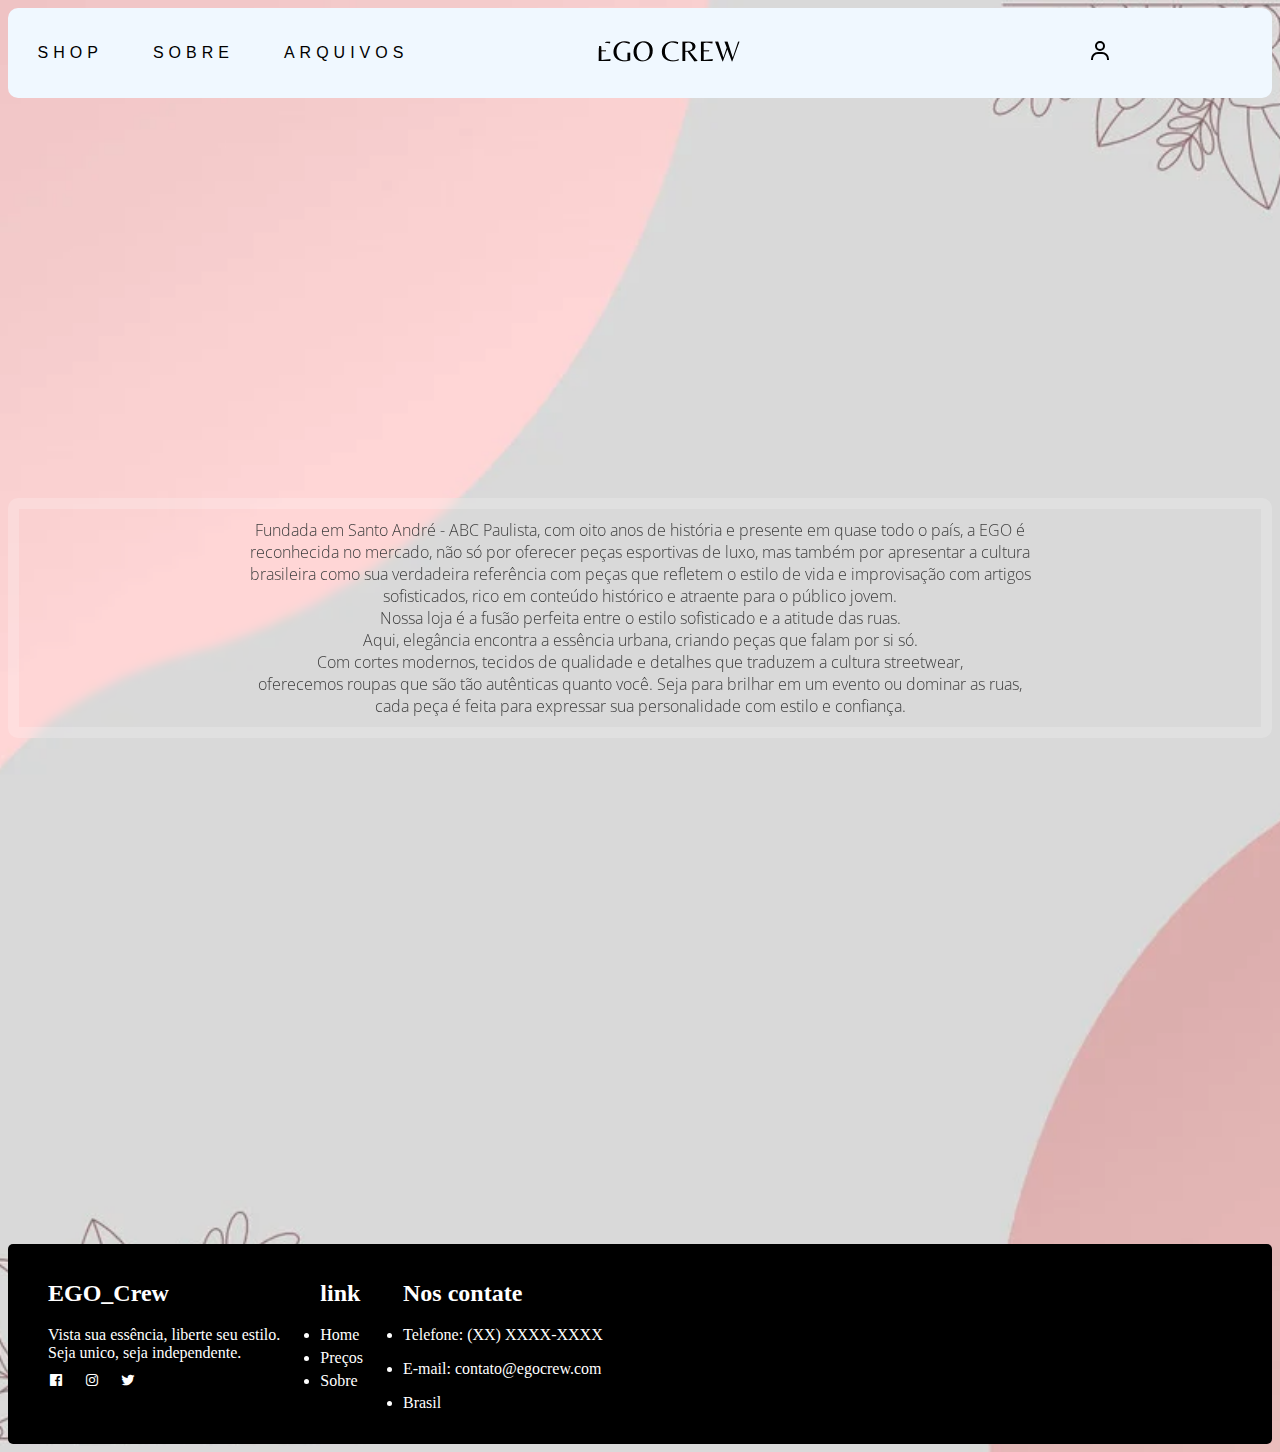
<file: assets/html/sobre.html>
<!DOCTYPE html>
<html lang="en">
<head>
    <meta charset="UTF-8">
    <meta name="viewport" content="width=device-width, initial-scale=1.0">
    <title>Sobre a EGO</title>
    <link rel="stylesheet" href="/assets/css/personalizacao_sobre.css">
    <link rel="stylesheet" href="/assets/css/style.css">
    <link rel="stylesheet" href="/assets/css/backstyle.css">
    <link rel="preconnect" href="https://fonts.googleapis.com">
<link rel="preconnect" href="https://fonts.gstatic.com" crossorigin>
<link href="https://fonts.googleapis.com/css2?family=Open+Sans:ital,wght@0,300..800;1,300..800&display=swap" rel="stylesheet">
<link href='https://unpkg.com/boxicons@2.1.4/css/boxicons.min.css' rel='stylesheet'>
</head>
<body>
    <div class="fontemontserrat"></div>
    <header>
        <div class="header_body">
             <nav>
                <div class="menu">
                    <ul class="nav_list">
                    <li>
                        <a class="black" href="shop.html">SHOP</a>
                    </li>
                    <li>
                        <a class="black" href="sobre.html">SOBRE</a>
                    </li>
                    <li>
                        <a class="black" href="arquivos.html">ARQUIVOS</a>
                    </li>
                </ul>
                </div>
                    <div class="header_logo">
                        <a href="index.html">
                            <img src="/assets/img/img_shop/ego_logo.png" alt="">
                        </a>
                   
                    </div>
                    <div class="header_login">
                        <li>
                            <a href="login.html">
                                <img src="[data-uri]"/>
                            </a>
                        </li>
                    </div>
                </div>
            </nav>
        </div>
    </header>
    <section>
    </section>
        <section>
            <p class="texto_sobre">

                Fundada em Santo André - ABC Paulista, com oito anos de história e presente em quase todo o país, a EGO é <br>
                reconhecida no mercado, não só por oferecer peças esportivas de luxo, mas também por apresentar a cultura <br> 
                brasileira como sua verdadeira referência com peças que refletem o estilo de vida e improvisação com artigos <br>
                sofisticados, rico em conteúdo histórico e atraente para o público jovem.<br>
                Nossa loja é a fusão perfeita entre o estilo sofisticado e a atitude das ruas.<br>
                Aqui, elegância encontra a essência urbana, criando peças que falam por si só.<br>
                Com cortes modernos, tecidos de qualidade e detalhes que traduzem a cultura streetwear,<br>
                oferecemos roupas que são tão autênticas quanto você. Seja para brilhar em um evento ou dominar as ruas,<br>
                cada peça é feita para expressar sua personalidade com estilo e confiança.<br> 
        </div>
        </section>
        <footer>
            <div class="container">
                <ul>
                    <h2>EGO_Crew</h2>
                    <p>Vista sua essência, liberte seu estilo.<br> 
                        Seja unico, seja independente.<br>
                    </p>
                    <div class="redes_sociais">
                        <i class='bx bxl-facebook-square' style='color:#ffffff'></i>
                        <i class='bx bxl-instagram' style='color:#ffffff'></i>  
                        <i class='bx bxl-twitter' style='color:#ffffff'></i>
                    </div>
                </ul>
            
                <ul>
                    <h2>link</h2>
                    <li><a href="/assets/html/index.html">Home</a></li>
                    <li><a href="/assets/html/shop.html">Preços</a></li>
                    <li><a href="/assets/html/sobre.html">Sobre</a></li>
                </ul>
               
                <ul>
                    <h2>Nos contate</h2>
                  <li>
                    <p>Telefone: (XX) XXXX-XXXX</p>
                  </li>
                  <li>
                    <p>E-mail: contato@egocrew.com</p>
                  </li>
                  <li>
                    <p>Brasil</p>
                  </li>
                </ul>
            </div>
            </footer>
</body>
</html>
</file>
<file: assets/css/backstyle.css>
body{
    background-image: url(../img/img_fundo_sobre/plano_de_fundo-sobre1.webp);
    background-repeat: no-repeat;
    background-size: cover;
}
</file>
<file: assets/css/style.css>
.menu{
    margin: 0px;
    padding: 0px;
}

.black{
  color: black;
  text-decoration: none;
  transition: 0.4s; 
  margin: 0px;
  padding: 0px; 
  position: relative;
  right: 200px;  
}

.black:hover{
    opacity: 0.8;
}

nav{
    display:flex;
    justify-content: center;
    align-items: center;
    font-family: "Montserrat", sans-serif;
    height: 10vh;
    background: aliceblue;
    border-radius: 10px;
}

.nav_list{
    list-style: none;
    display: flex;
}

.nav_list li{
    letter-spacing: 5px;
    margin-left: 50px;
}

.section_body{
    text-align: center;
    justify-content: center;
    font-size: 40px;
    position: relative;
    top: 200px;
    color:black;
    font-family: "Protest Revolution", sans-serif;
    font-weight: 400;
    font-style: normal;
}

.footer_left{
    position: relative;
    text-align: center;
    top: 750px;
    right: 600px;
}

.header_logo{
    position: relative;
    right: 190px;

}

.header_login{
    list-style: none;
    position: relative;
    right: 20px;
}

.button{
    background: transparent;
    color: black;
    padding: 15px 32px;
    text-align: center;
    text-decoration: none;
    display: inline-block;
    font-size: 20px;
    border: none;
    position: relative;
    top: 40px;
    margin: 4px 2px;
    cursor: pointer;
    border-radius: 8px;
    transition: 0.5s;
    font-family: 'Courier New', Courier, monospace;
}

.button:hover{
    opacity: 0.7;
}
.footer_right{
    position: relative;
    text-align: center;
    left: 600px;
    top: 150px;
}
.footer_img{
    text-align: center;
    position: relative;
    top: 350px;
    left: 550px;
}


.social_footer{
    position: relative;
    top: 60px;
}

a{
    text-decoration: none;
}
i{
    text-decoration: none;
    
}
footer{
    background: black;
    border-radius: 5px;
    margin-top: 40%;
}
footer .container{
    display: flex;
    color: white;
    margin-bottom: 0;
   
}
footer.container ul{
    width: 25%px;
}
footer .container .redes_sociais i{
margin-right: 16px;
}
footer .container ul > p{
    margin-bottom: 10px;
}
footer .container li{
    margin: 5px 0;
}
footer .container a{
    color: white;
}
</file>
<file: assets/css/personalizacao_sobre.css>
@import url('https://fonts.googleapis.com/css2?family=Open+Sans:ital,wght@0,300..800;1,300..800&display=swap');

.fontemontserrat{
    font-family: "Montserrat", sans-serif;
    font-optical-sizing: auto;
    font-style: normal;
  }

.menu{
    margin: 0px;
    padding: 0px;
}

.black{
  color: black;
  text-decoration: none;
  transition: 0.4s; 
  margin: 0px;
  padding: 0px; 
  position: relative;
  right: 200px;  
}

.black:hover{
    opacity: 0.8;
}

nav{
    display:flex;
    justify-content: center;
    align-items: center;
    font-family: "Montserrat", sans-serif;
    height: 10vh;
    background: aliceblue;
    border-radius: 10px;
}

.nav_list{
    list-style: none;
    display: flex;
}

.nav_list li{
    letter-spacing: 5px;
    margin-left: 50px;
}

.section_body{
    text-align: center;
    justify-content: center;
    font-size: 40px;
    position: relative;
    top: 200px;
    color:floralwhite;
    font-family:'Franklin Gothic Medium', 'Arial Narrow', Arial, sans-serif
   
}

.header_logo{
    position: relative;
    right: 190px;

}

.header_login{
    list-style: none;
    position: relative;
    right: 20px;
}

.button{
    background: transparent;
    color: black;
    padding: 15px 32px;
    text-align: center;
    text-decoration: none;
    display: inline-block;
    font-size: 20px;
    border: none;
    position: relative;
    top: 40px;
    margin: 4px 2px;
    cursor: pointer;
    border-radius: 8px;
    transition: 0.5s;
}

.button:hover{
    opacity: 0.7;
}

.texto_sobre{   
text-align: center; 
justify-content: center;
border-radius: 10px;    
font-size: 16px;
background: transparent;
color: rgb(62, 62, 62);
border: 11px solid rgba(255, 255, 255, .2);
backdrop-filter: blur(5px);
box-shadow: 0 0 10px rgba(0, 0, 0,);
font-family: "Open Sans", sans-serif;
font-optical-sizing: auto;  
font-weight: 100;
font-style: normal;
font-variation-settings:
  "wdth" 100;
position: relative;
margin-top: 400px;
    padding-top: 10px;
    padding-bottom: 10px;
 
}
    
body{
background: url(../img/img_fundo_sobre/plano_de_fundo-sobre1.webp);
background-size: cover;
background-position: top;   
}
a{
    text-decoration: none;
}
i{
    text-decoration: none;
    
}
footer{
    background: black;
    border-radius: 5px;
}
footer .container{
    display: flex;
    color: white;
    margin-bottom: 0;
   
}
footer.container ul{
    width: 25%px;
}
footer .container .redes_sociais i{
margin-right: 16px;
}
footer .container ul > p{
    margin-bottom: 10px;
}
footer .container li{
    margin: 5px 0;
}
footer .container a{
    color: white;
}
</file>
<file: assets/css/style_arquivos.css>
.bokor-regular {
    font-family: "Bokor", system-ui;
    font-weight: 400;
    font-style: normal;
  }
  



.arquivos_img{
    display: flex;
    width: 100%;
    height: 100%;
    gap: 10px;
   flex-wrap: wrap;
    margin-left: 1.8x;
    position: relative;
    top: 50px;
    border-radius: 100px;
}

#arquivos_modelo1{
list-style-type: none;
position: relative;
left: 150px;
transition: 0.4s;

}

#arquivos_modelo1:hover #texto_um{
    display: block;
    opacity: 1;
}

#arquivos_modelo1:hover{
     opacity: 0.7;
}

#arquivos_modelo2{
    list-style: none;
    position: relative;
    left: 150px;
    transition: 0.3s;
}

#arquivos_modelo2:hover #texto_dois{
    display: block;
    opacity: 1;
}

#arquivos_modelo2:hover{
    opacity: 0.7;
}
   

#arquivos_modelo3{
list-style: none;
position: relative;
left: 150px;
top: 50px;
transition: 0.3s;
}

#arquivos_modelo3:hover #texto_tres{
    display: block;
    opacity: 1;
}

#arquivos_modelo3:hover{
    opacity: 0.7;
}

#arquivos_modelo4{
list-style: none;
left: 150px;
position: relative;
right: 900px;
top: 10px;
transition: 0.3s;
}

#arquivos_modelo4:hover #texto_quatro{
    display: block;
    opacity: 1;
}

#arquivos_modelo4:hover{
    opacity: 0.7;
}

#arquivos_modelo5{
    list-style: none;
    position: relative;
    left: 200px;
    transition: 0.3s;
}

#arquivos_modelo5:hover #texto_cinco{
    display: block;
    opacity: 1;
}

#arquivos_modelo5:hover{
    opacity: 0.7;
} 

img{
    border-radius: 20px;
}
#texto_um{
    text-align: center;
    position: relative;
    top: 300px;
    font-size: 25px;
    display: none;
    color:black
}


#texto_dois{
    text-align: center;
    position: relative;
    top: 300px;
    font-size: 25px;
    display: none;
    color:black
}

#texto_tres{
    text-align: center;
    position: relative;
    top: 300px;
    font-size: 25px;
    display: none;
    color:black
}

#texto_quatro{
    text-align: center;
    position: relative;
    top: 300px;
    font-size: 25px;
    display: none;
    color:black
}

#texto_cinco{
    text-align: center;
    position: relative;
    top: 200px;
    font-size: 25px;
    display: none;
    color:black
}

a{
    text-decoration: none;
}
i{
    text-decoration: none;
    
}

footer{
    background: black;
    border-radius: 5px;
}
footer .container{
    display: flex;
    color: white;
    margin-bottom: 0;
   margin-top: 70px;
}
footer.container ul{
    width: 25%;
}
footer .container .redes_sociais i{
margin-right: 16px;
}
footer .container ul > p{
    margin-bottom: 10px;
}
footer .container li{
    margin: 5px 0;
}
footer .container a{
    color: white;
}
body{
    background: url(../img/img_modelos/900w-8A7LMHVLnUw.webp);
    background-size: cover;
    background-repeat: repeat-x;
}
</file>
<file: assets/css/loginstyle.css>
.fontemontserrat {
    font-family: "Montserrat", sans-serif;
    font-optical-sizing: auto;
    font-weight: 300;
    font-style: normal;
}

.h2_text {
    text-align: center;
    font-family: sans-serif;
    font-weight: 400;
    font-size: 32px;
    margin-bottom: 5%;
    margin-top: 5%;
}

.login_body {
    height: 300px;
    width: 550px;
    box-sizing: border-box;
    margin-left: 18%;
}

.login_box p {
    font-family: sans-serif;
    font-size: 20px;
    margin-left: 0.5px;
    font-weight: 550;
}

.login_box input {
    display: grid;
    width: 400px;
    height: 25px;
    padding: 10px;
    margin-top: 10px;
    margin-bottom: 10px;
    border: solid 1.8px black;
    border-radius: 2px;
    background-color: transparent;
}

.login_box label {
    color: grey;
}

.login_box button {
    width: 420px;
    height: 50px;
    background-color: black;
    color: white;
    font-family: sans-serif;
    border: solid 0px;
    border-radius: 5px;
    cursor: pointer;
    margin-top: 10px;
    transition: all 0.3s ease;
    /* Adiciona transição suave no botão */
}

.login_box button:hover {
    border: solid 1px;
    color: black;
    background-color: white;
    opacity: 0.8;

}

.forgot_password a {
    color: grey;
    text-decoration: none;
    margin-bottom: 10px;
}

.forgot_password a:hover {
    text-decoration: underline;
}

.register_body {
    margin-left: 58%;
    transform: translateY(-320px);
}

.register_body p {
    font-family: sans-serif;
    font-size: 20px;
    margin-left: 0.5px;
    font-weight: 550;
}

.register_box input {
    display: grid;
    width: 400px;
    height: 25px;
    padding: 10px;
    margin-top: 10px;
    margin-bottom: 10px;
    border: solid 1.8px black;
    border-radius: 2px;
    background-color: transparent;
}

input::placeholder {
    color: grey;
    font-family: sans-serif;
    font-size: 16px;
    padding-left: 1%;
    transition: 0.1s ease;
}

input:focus::placeholder {
    opacity: 0;
}

.register_box button {
    width: 420px;
    height: 50px;
    background-color: black;
    color: white;
    font-family: sans-serif;
    border: solid 0px;
    border-radius: 5px;
    cursor: pointer;
    margin-top: 10px;
    transition: all 0.3s ease;
    /* Adiciona transição suave no botão */
}

.register_box button:hover {
    border: solid 1px;
    color: black;
    background-color: white;
    opacity: 0.8;

}

.register_box label {
    color: grey;
}
  /*personalizacao footer*/
  a{
    text-decoration: none;
}
i{
    text-decoration: none;
    
}
footer{
    background: black;
    border-radius: 5px;
}
footer .container{
    display: flex;
    color: white;
    margin-bottom: 0;
   
}
footer.container ul{
    width: 25px;
}
footer .container ul > p{
    margin-bottom: 10px;
}
footer .container li{
    margin: 5px 0;
}
footer .container a{
    color: white;
}
</file>
<file: assets/css/shopstyle.css>
.shop_body {
    display: flex;
    width: 100%;
    height: 100%;
    gap: 10px;
    flex-wrap: wrap;
    margin-left: 1.8x;

}

.shop_shirt {
    margin-top: 10px;
    margin-right: 10px;
    transition: .35s;
}

.shop_shirt:hover {
    opacity: .9;
    transform: scale(0.9);
    font-size: 50px;

}

.shirt_information {
    flex-direction: column;
    font-size: 20px;
    padding: 5px;
    transition: .35s;
    
}

.shirt_information:hover {
    font-size: 25px;
    transform: scale(1);
}

#juros::after {
    content: '| 6x de 14,63';
    font-weight: 400;
    padding: 2.5px;
}

a {
    text-decoration: none;
    color: grey;
}

a:hover {
    color: black;
    text-decoration: underline;
}

.shop_shirt img {
    height: 680px;
}
/*personalizacao  footer*/
a{
    text-decoration: none;
}
i{
    text-decoration: none;
    
}
footer{
    background: black;
    border-radius: 5px;
}
footer .container{
    display: flex;
    color: white;
    margin-bottom: 0;
   
}
footer.container ul{
    width: 25%;
}

footer .container ul > p{
    margin-bottom: 10px;
}
footer .container li{
    margin: 5px 0;
}
footer .container a{
    color: white;
}
body{
    background-color: pink;
    background-repeat: no-repeat;
    background-size: cover;
}

.btn{
    background: transparent;
    color: black;
    padding: 15px 32px;
    text-align: center;
    text-decoration: none;
    display: inline-block;
    font-size: 20px;
    border: none;
    position: relative;
    margin: 4px 2px;
    cursor: pointer;
    border-radius: 8px;
    transition: 0.5s;
    font-family: 'Courier New', Courier, monospace;
}
</file>
